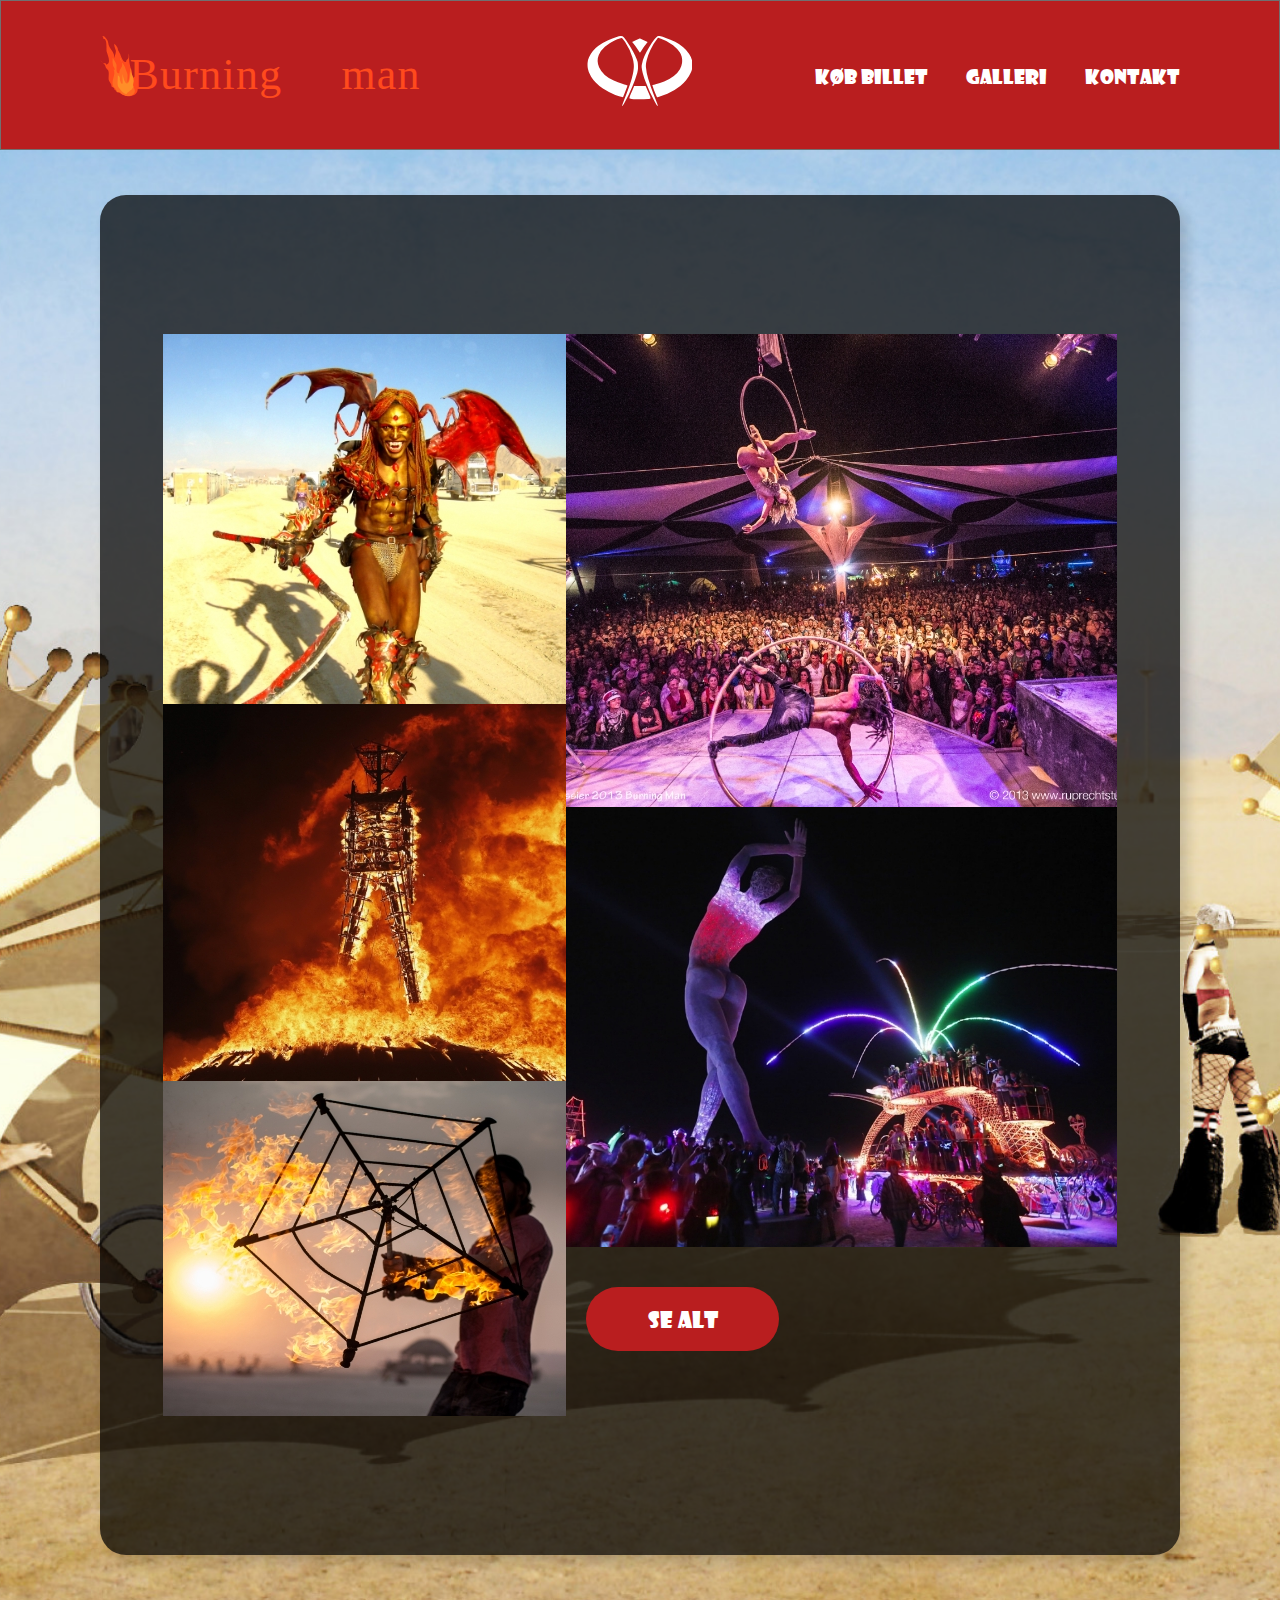
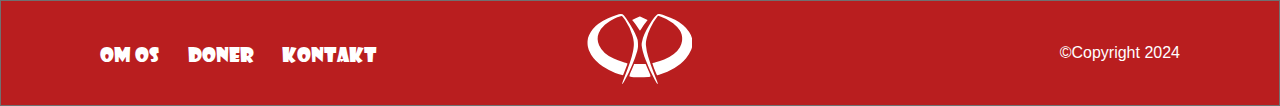
<file: galleri.html>
<!DOCTYPE html>
<html lang="da">
  <head>
    <meta charset="UTF-8" />
    <meta name="viewport" content="width=device-width, initial-scale=1.0" />
    <link rel="stylesheet" href="/assets/css/galleri.css" />
    <title>Galleri</title>
  </head>
  <body>
    <section id="nav">
      <nav>
        <a href="/"><img src="/assets/img/logo.svg" alt="Logo"></a>
        <a href="/" class="burning-logo"><img src="/assets/img/Burning-logo.svg" alt="Burning Logo"></a>
        <ul>
          <li><a href="/billet.html">KØB BILLET</a></li>
          <li><a href="#">GALLERI</a></li>
          <li><a href="/kontakt.html">KONTAKT</a></li>
        </ul>
      </nav>
    </section>

    <section id="indhold">
      <section class="container">
        <img src="/assets/img/galleri-1.jpg" class="galleri-pic1">
        <img src="/assets/img/galleri-2.jpg" class="galleri-pic2">
        <img src="/assets/img/galleri-3.jpg" class="galleri-pic3">
        <img src="/assets/img/galleri-4.jpg" class="galleri-pic4">
        <img src="/assets/img/galleri-5.jpg" class="galleri-pic5">
        <a href="#" class="btn">Se alt</a>
      </section>
    </section>


    <section id="footer">
      <footer>
        <ul>
          <li><a href="#footer">OM OS</a></li>
          <li><a href="#footer">DONER</a></li>
          <li><a href="/kontakt.html">KONTAKT</a></li>
        </ul>
        <a href="/" class="burning-logo"><img src="/assets/img/Burning-logo.svg" alt="Burning Logo"></a>
        <p>©Copyright 2024</p>
      </footer>
    </section>

  </body>
</html>
</file>
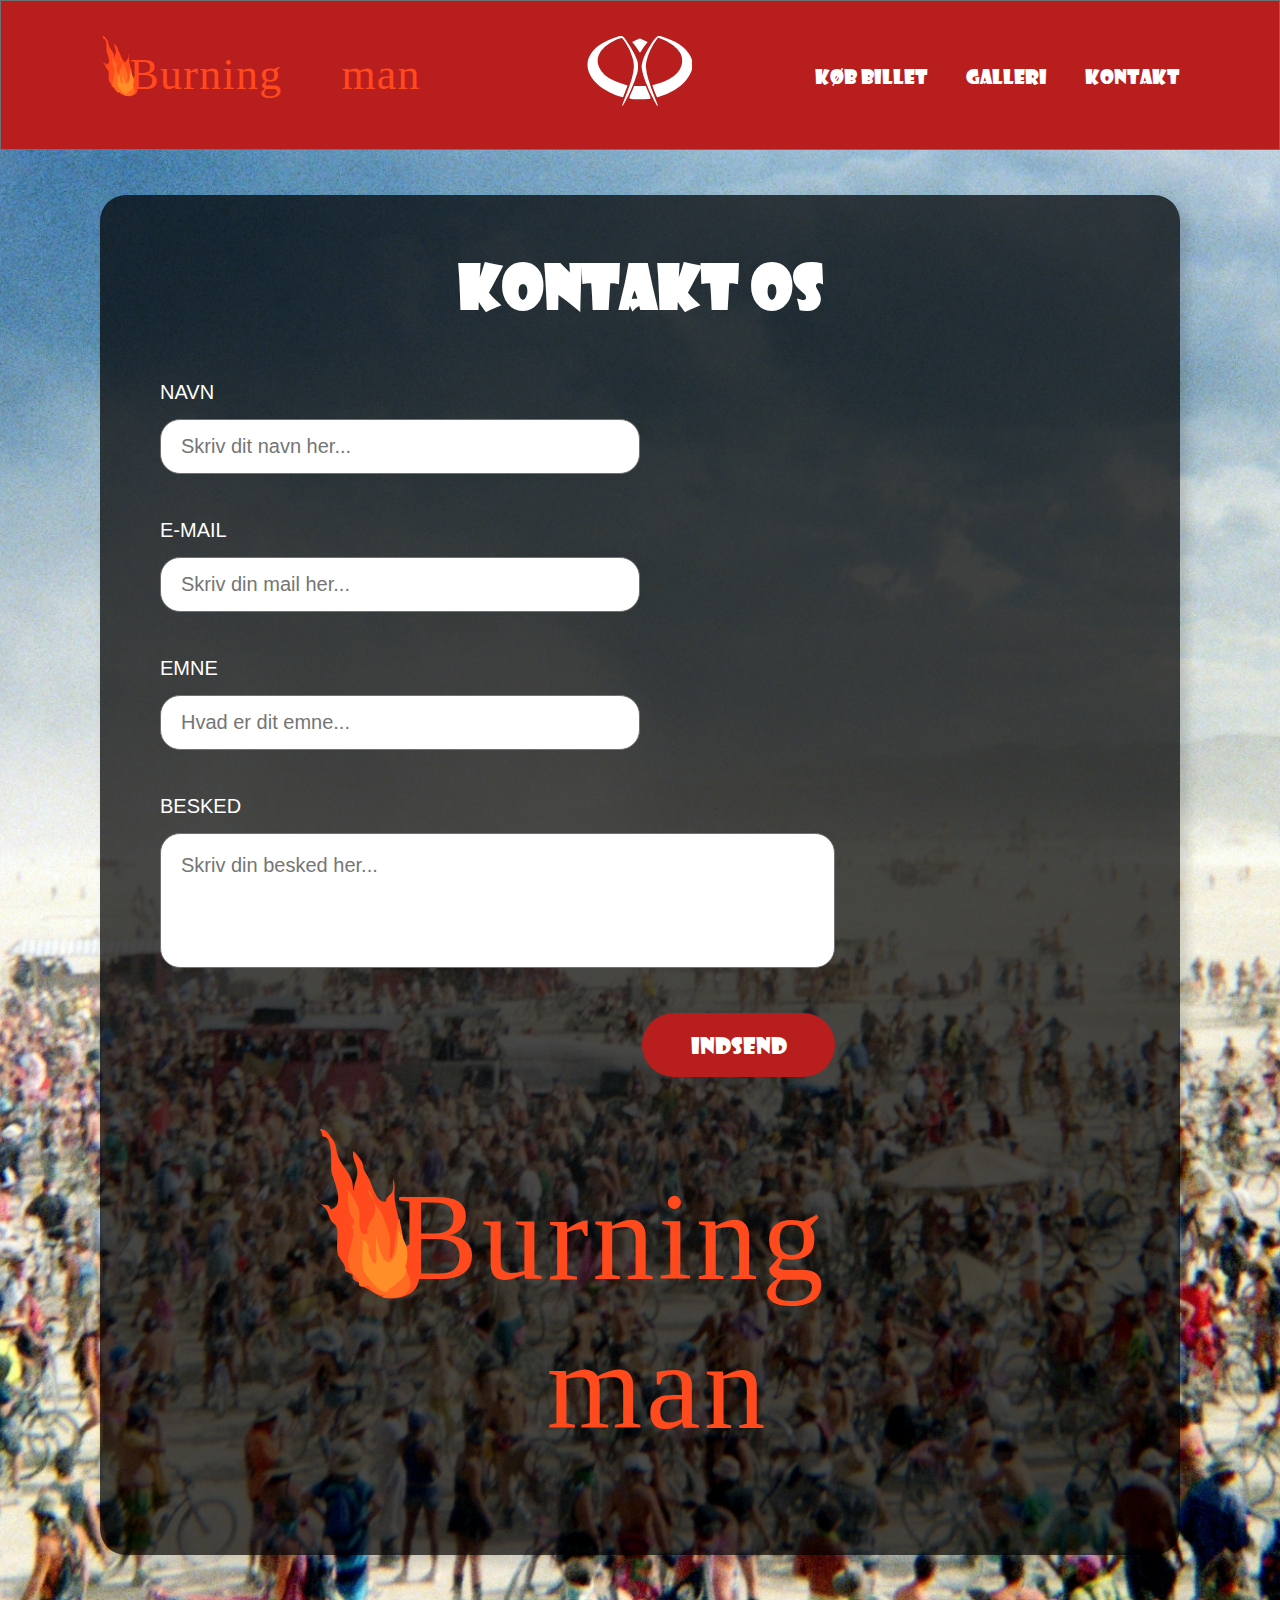
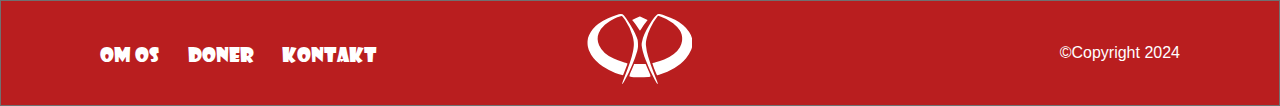
<file: kontakt.html>
<!DOCTYPE html>
<html lang="da">
  <head>
    <meta charset="UTF-8" />
    <meta name="viewport" content="width=device-width, initial-scale=1.0" />
    <link rel="stylesheet" href="/assets/css/kontakt.css" />
    <title>Forside</title>
    <script src="/assets/js/kontakt.js" defer></script>
  </head>
  <body>
    <section id="nav">
      <nav>
        <a href="/"><img src="/assets/img/logo.svg" alt="Logo"></a>
        <a href="/" class="burning-logo"><img src="/assets/img/Burning-logo.svg" alt="Burning Logo"></a>
        <ul>
          <li><a href="/billet.html">KØB BILLET</a></li>
          <li><a href="/galleri.html">GALLERI</a></li>
          <li><a href="#">KONTAKT</a></li>
        </ul>
      </nav>
    </section>

    <section id="indhold">
      <section class="container">
        <h1>Kontakt os</h1>
        <form>
          <label for="name">NAVN</label>
          <input
          id="name"
          placeholder="Skriv dit navn her..."
          type="text">
          <label for="email">E-MAIL</label>
          <input 
          id="email"
          placeholder="Skriv din mail her..."
          type="email">
          <label for="topic">EMNE</label>
          <input 
          id="topic"
          placeholder="Hvad er dit emne..."
          type="text">
          <label for="message">BESKED</label>
          <textarea id="message" placeholder="Skriv din besked her..."></textarea>
          <button value="submit" class="btn">INDSEND</button>
        </form>
        <img src="/assets/img/kontakt-stor-logo.svg">
      </section>
    </section>


    <section id="footer">
      <footer>
        <ul>
          <li><a href="#footer">OM OS</a></li>
          <li><a href="#footer">DONER</a></li>
          <li><a href="#">KONTAKT</a></li>
        </ul>
        <a href="/" class="burning-logo"><img src="/assets/img/Burning-logo.svg" alt="Burning Logo"></a>
        <p>©Copyright 2024</p>
      </footer>
    </section>

  </body>
</html>
</file>
<file: assets/css/galleri.css>
@import url("/assets/css/nav-footer.css");

#indhold{
  background-image: url("/assets/img/galleri-background.jpg");
}

.container{
  display: grid;
  grid-template-columns: 1fr 403px 551px 1fr;
  grid-template-rows: 1fr 370px 103px 274px 166px 169px 1fr;
  
}

.galleri-pic1{
  grid-column: 2/3;
  grid-row: 2/3;
}.galleri-pic2{
  grid-column: 3/4;
  grid-row: 2/4;
}.galleri-pic3{
  grid-column: 2/3;
  grid-row: 3/5;
}.galleri-pic4{
  grid-column: 3/4;
  grid-row: 4/6;
}.galleri-pic5{
  grid-column: 2/3;
  grid-row: 5/7;
}.btn{
  grid-column: 3/4;
  grid-row: 6/7;
  margin: 40px 20px;
}
</file>
<file: assets/css/kontakt.css>
@import url("/assets/css/nav-footer.css");

#indhold{
  background-image: url("/assets/img/forside-kontakt-Background.jpg");
}

.container{
  padding: 45px 60px;
  display: flex;
  flex-direction: column;
  align-items: center;
  justify-content: space-between;
}

h1{
  font-size: 60px;
}

form{
  display: flex;
  flex-direction: column;
  width: 100%;
}

input, textarea{
  max-width: 480px;
  width: 100%;
  height: 55px;
  margin: 15px 0 45px 0;
  border-radius: 20px;
  color: black;
  border: 1px solid var(--grey);
  background-color: white;
}textarea{
  max-width: 675px;
  height: 135px;
  resize: none;
}.btn{
  margin-left: 482px;
  border: none;
}

label, input, input::placeholder,textarea, textarea::placeholder{
  font-family: 'Gill Sans', sans-serif;
  font-size: 20px;
  padding: 10px;
}label{
  padding: 0;
}

.missing{
  
  border: 4px solid var(--red);
}
</file>
